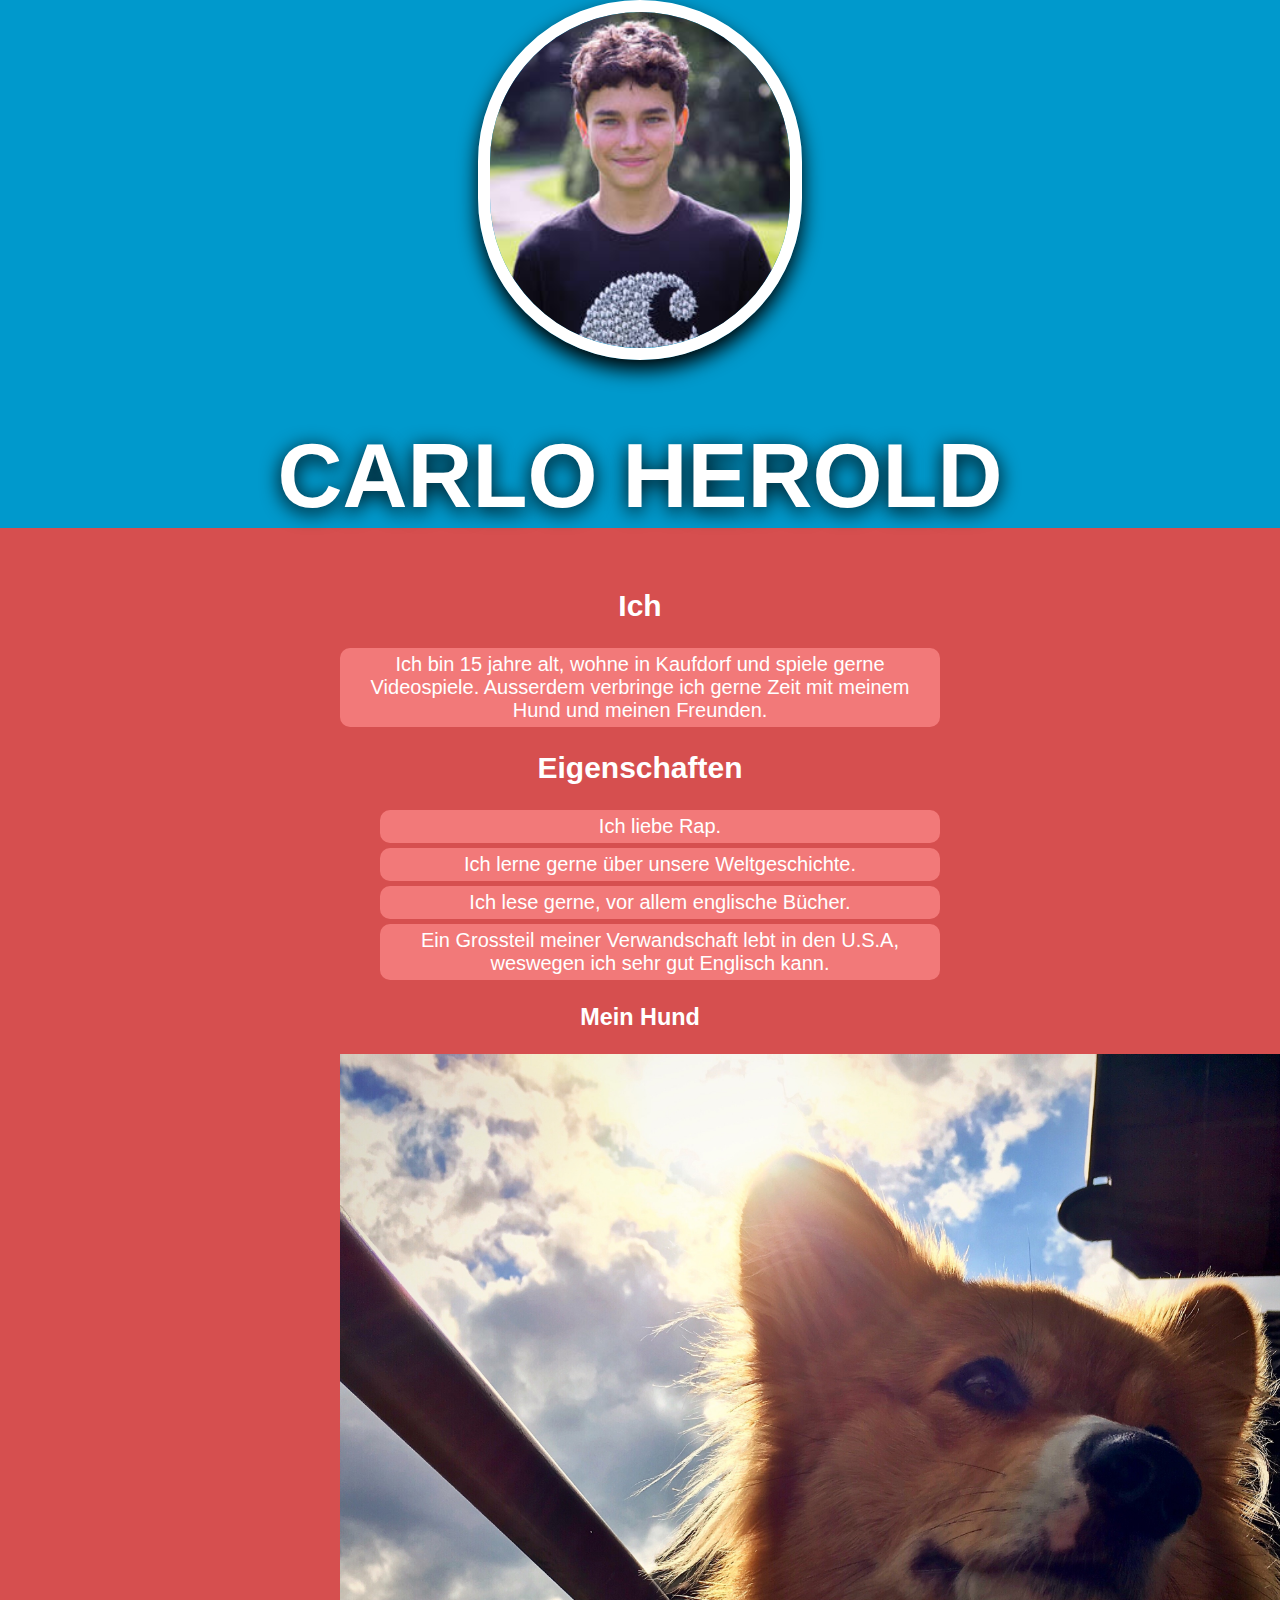
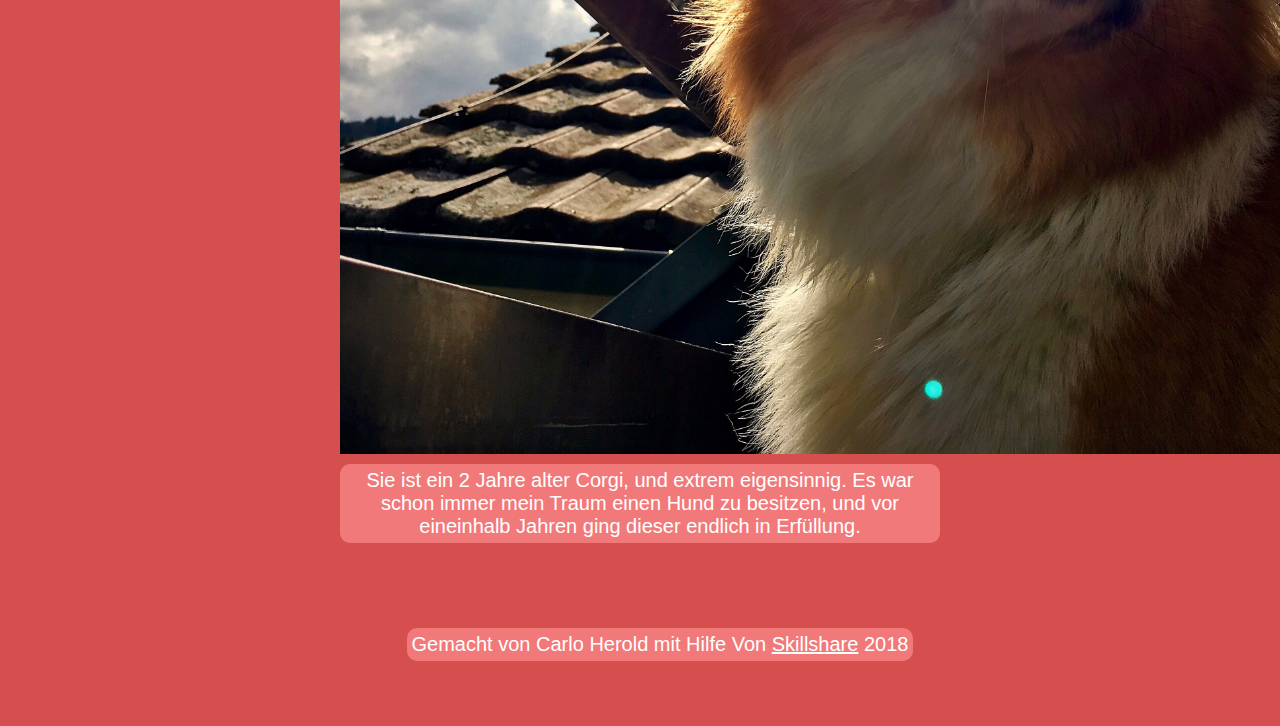
<file: index.html>
<!DOCTYPE html>
<html>
<head>
	<title>Carlo Herold</title>
	<link rel="stylesheet" type="text/css" href="CSS/Carlo.css">
</head>
<body>
<div class="wrapper">
   <header>
   	<img  src="Carlo pic 2.jpg">
   		<h1>Carlo Herold</h1>
   </header>
     <div class="content">
     	<h2>Ich</h2>
     	<p>Ich bin 15 jahre alt, wohne in Kaufdorf und spiele gerne Videospiele. Ausserdem verbringe ich gerne Zeit mit meinem Hund und meinen Freunden.  </p>
     	<h2>Eigenschaften</h2>
     	<ol>

     		<li>Ich liebe Rap.</li>
     		<li>Ich lerne gerne über unsere Weltgeschichte.</li>
     		<li>Ich lese gerne, vor allem englische Bücher.</li>
     		<li>Ein Grossteil meiner Verwandschaft lebt in den U.S.A, weswegen ich sehr gut Englisch kann.</li>
     		
     	</ol>
        <h3>Mein Hund</h3>
        <img  src="Tori2.JPG"style="height: 1000px;">
        <p>Sie ist ein 2 Jahre alter Corgi, und extrem eigensinnig. Es war schon immer mein Traum einen Hund zu besitzen, und vor eineinhalb Jahren ging dieser endlich in Erfüllung.</p>
     	
     	
     </div>
     <footer>
     	<ul>
     	<li>Gemacht von Carlo Herold mit Hilfe Von <a href="https://www.skillshare.com/home" target="_blank" title="Besuchen Sie Skillshare's Webseite">Skillshare</a> 2018
        </li>
     	</ul>

     	
     </footer>
</div>
</body>
</html>
</file>
<file: CSS/Carlo.css>
html, body{
	    font-family: Arial, sans-serif;
    margin: 0;
    text-align: center;
    font-size: 20px;
    color: white;
     background-color: #D64F4F;
}

header{
	background-color: #0099cc;
=======
     background-color: #DA4A6E;
}

header{
	background-color: #0099cc;
>>>>>>> parent of 5aa4c7f... Changed colors again
	padding: 40px;
	text-align: center;
}

h1{
	font-size: 90px;
	color: white;
	text-shadow: 0 4px 20px black;
	margin 0;
	text-transform: uppercase;
}

header img{
	    border-radius: 180px;
        width: 300px;
        border: 12px solid white;
        box-shadow: 0 10px 20px black;
}

.content{
    max-width: 600px;
    margin: 0 auto;
    padding: 0 20px;
<<<<<<< HEAD
    background-color: #D64F4F;
=======
    background-color: #DA4A6E;
>>>>>>> parent of 5aa4c7f... Changed colors again
}

a{
	    color: white;
<<<<<<< HEAD
    background-color: #7385EB;
=======
    background-color: #6E4ADA;
>>>>>>> parent of 5aa4c7f... Changed colors again
    text-decoration: none;
}
footer{
	margin-top: 20px;
	padding: 40px 20px;
<<<<<<< HEAD
	background-color: #D64F4F;
=======
	background-color: #DA4A6E;
>>>>>>> parent of 5aa4c7f... Changed colors again
}
ul{
	text-align: center;

}
footer ul li{
	display: inline-block;


}
li{ background-color: #F27979;
    margin: 5px 0;
    padding: 5px;
    border-radius: 10px;
list-style: none;}
    p { background-color: #F27979;
    margin: 5px 0;
    padding: 5px;
    border-radius: 10px;}
</file>
